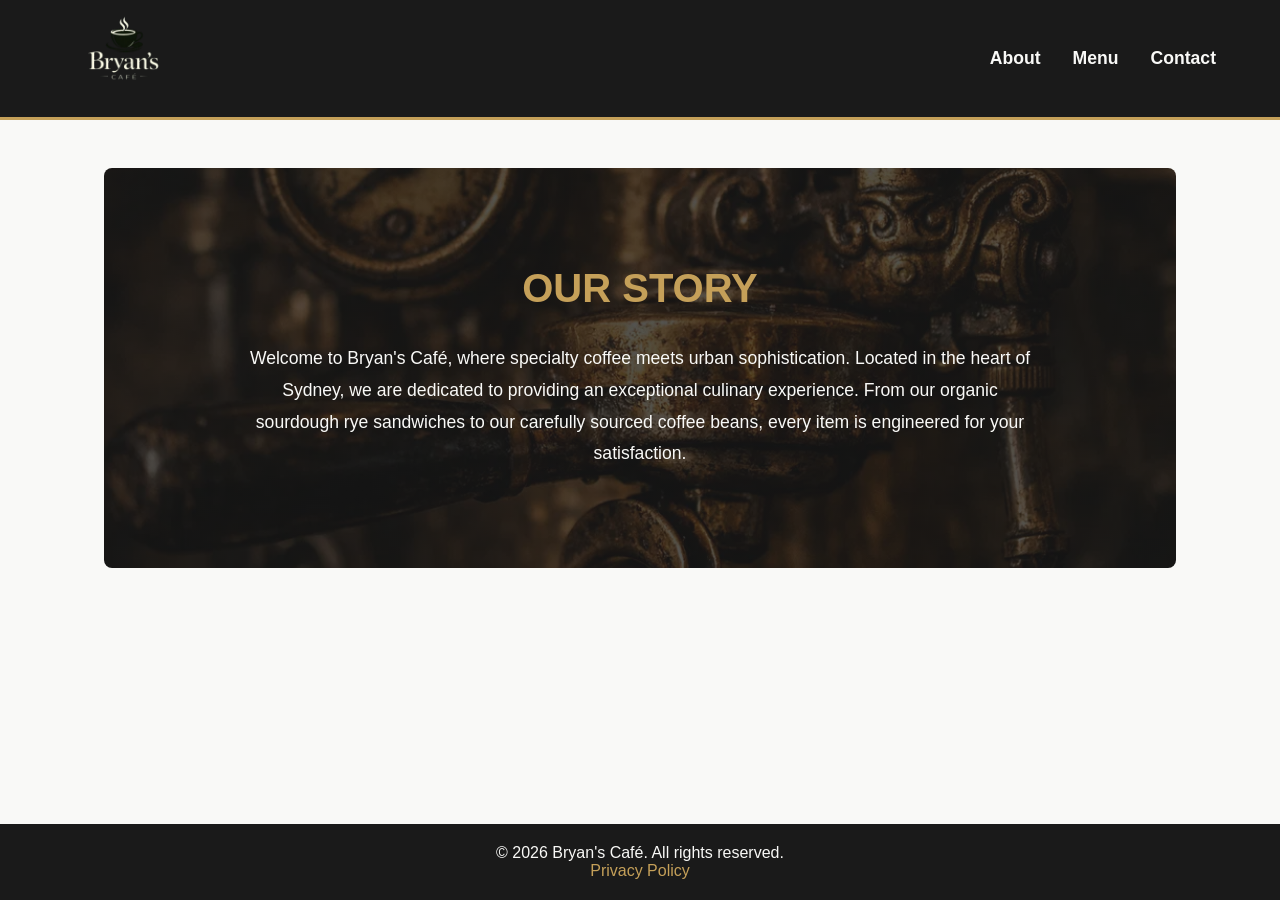
<file: index.html>
<!DOCTYPE html>
<html lang="en">
<head>
    <meta charset="UTF-8">
    <meta name="viewport" content="width=device-width, initial-scale=1.0">
    <title>About | Bryan's Café</title>
    <link rel="stylesheet" href="style.css">
</head>
<body>
    <header>
    <a href="index.html" class="logo">
        <!-- Verifica que el nombre sea logo.png o logo.jpg -->
        <img src="assets/logo.png" alt="Bryan's Café Logo" style="height: 100%; max-height: 120px;">
    </a>
    <nav>
        <ul>
            <li><a href="index.html">About</a></li>
            <li><a href="menu.html">Menu</a></li>
            <li><a href="contact.html">Contact</a></li>
        </ul>
    </nav>
    </header>

    <main>
        <!-- Aquí aplicamos la clase con la imagen de fondo -->
        <div class="hero-about">
            <h1 class="section-title" style="color: var(--bryan-gold);">Our Story</h1>
            <div style="max-width: 800px; margin: 0 auto; line-height: 1.8;">
                <p>Welcome to Bryan's Café, where specialty coffee meets urban sophistication. Located in the heart of Sydney, we are dedicated to providing an exceptional culinary experience. From our organic sourdough rye sandwiches to our carefully sourced coffee beans, every item is engineered for your satisfaction.</p>
            </div>
        </div>
    </main>

    <footer>
        <p>&copy; <span id="current-year"></span> Bryan's Café. All rights reserved.</p>
        <p><a href="privacy.html" target="_blank">Privacy Policy</a></p>
    </footer>
    <script src="app.js"></script>
</body>
</html>
</file>
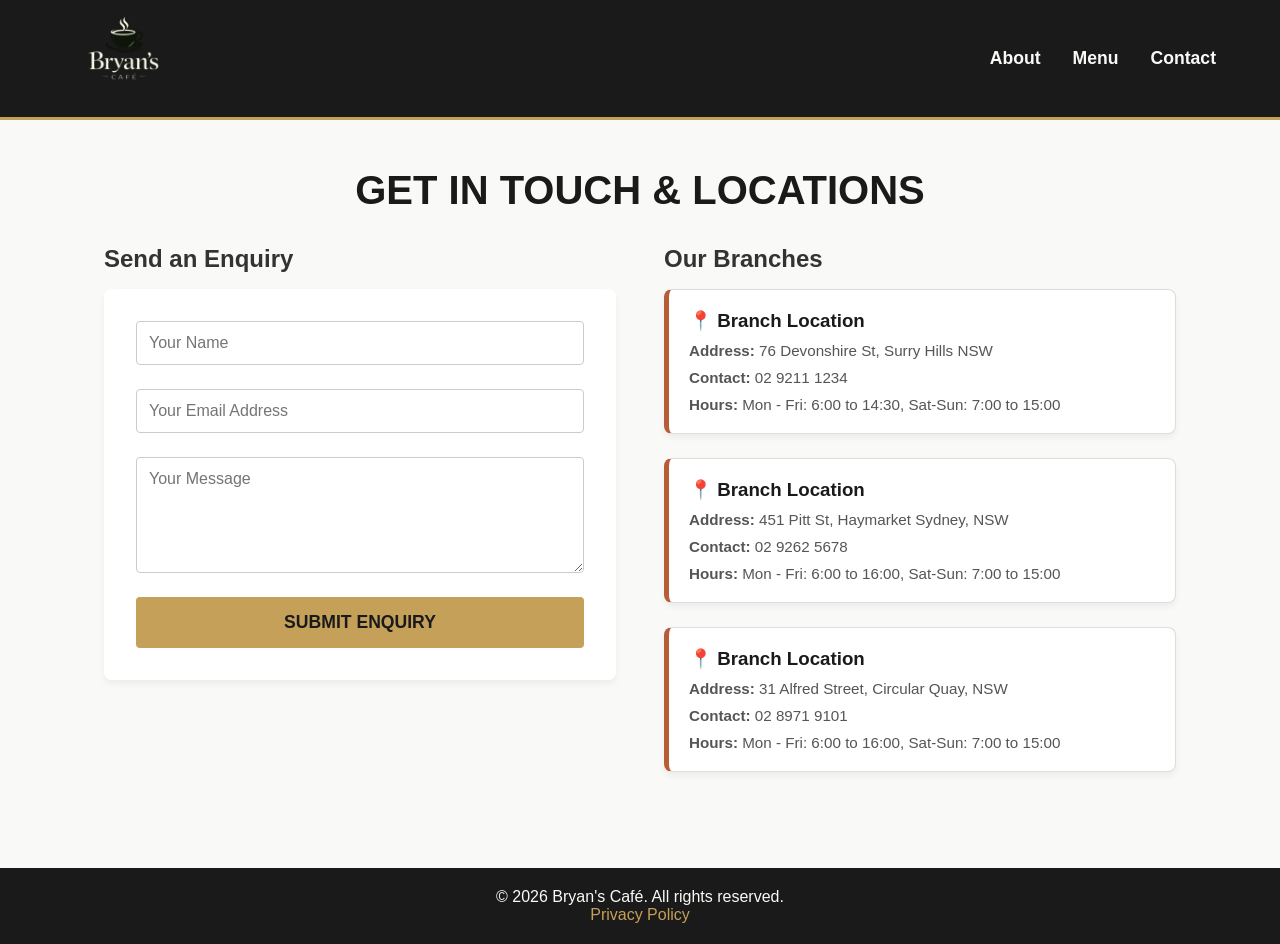
<file: contact.html>
<!DOCTYPE html>
<html lang="en">
<head>
    <meta charset="UTF-8">
    <meta name="viewport" content="width=device-width, initial-scale=1.0">
    <title>Contact | Bryan's Café</title>
    <link rel="stylesheet" href="style.css">
</head>
<body>
    <header>
    <a href="index.html" class="logo">
        <!-- Verifica que el nombre sea logo.png o logo.jpg -->
        <img src="assets/logo.png" alt="Bryan's Café Logo" style="height: 100%; max-height: 120px;">
    </a>
    <nav>
        <ul>
            <li><a href="index.html">About</a></li>
            <li><a href="menu.html">Menu</a></li>
            <li><a href="contact.html">Contact</a></li>
        </ul>
    </nav>
    </header>

    <main>
        <h1 class="section-title">Get in Touch & Locations</h1>
        <div class="contact-wrapper">
            <!-- Formulario a la izquierda -->
            <div>
                <h2 style="margin-bottom: 1rem;">Send an Enquiry</h2>
                <form id="contact-form">
                    <input type="text" id="name" placeholder="Your Name" required>
                    <input type="email" id="email" placeholder="Your Email Address" required>
                    <textarea id="message" rows="5" placeholder="Your Message" required></textarea>
                    <button type="submit">SUBMIT ENQUIRY</button>
                </form>
            </div>
            
            <!-- Sucursales a la derecha -->
            <div>
                <h2 style="margin-bottom: 1rem;">Our Branches</h2>
                <!-- El JS inyectará las sucursales aquí -->
                <div id="dynamic-branches">Loading locations...</div>
            </div>
        </div>
    </main>

    <footer>
        <p>&copy; <span id="current-year"></span> Bryan's Café. All rights reserved.</p>
        <p><a href="privacy.html" target="_blank">Privacy Policy</a></p>
    </footer>
    <script src="app.js"></script>
</body>
</html>
</file>
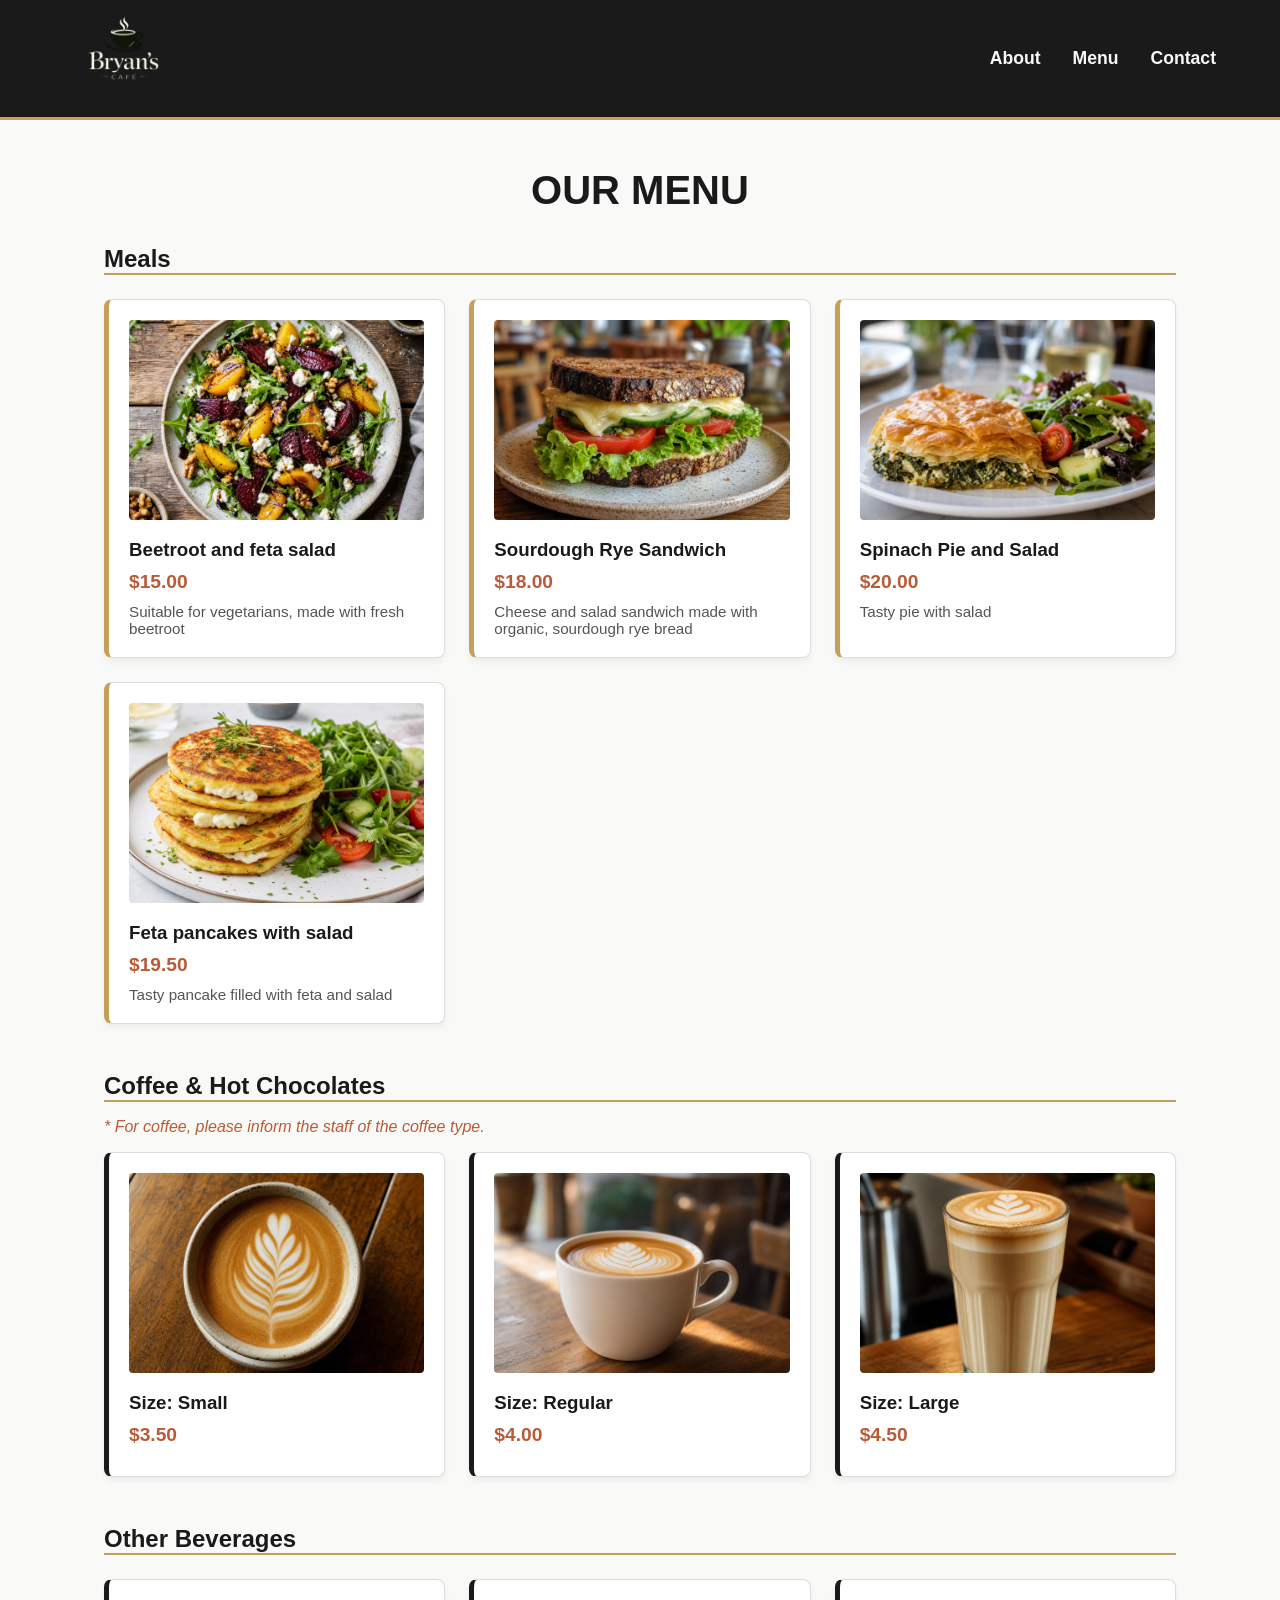
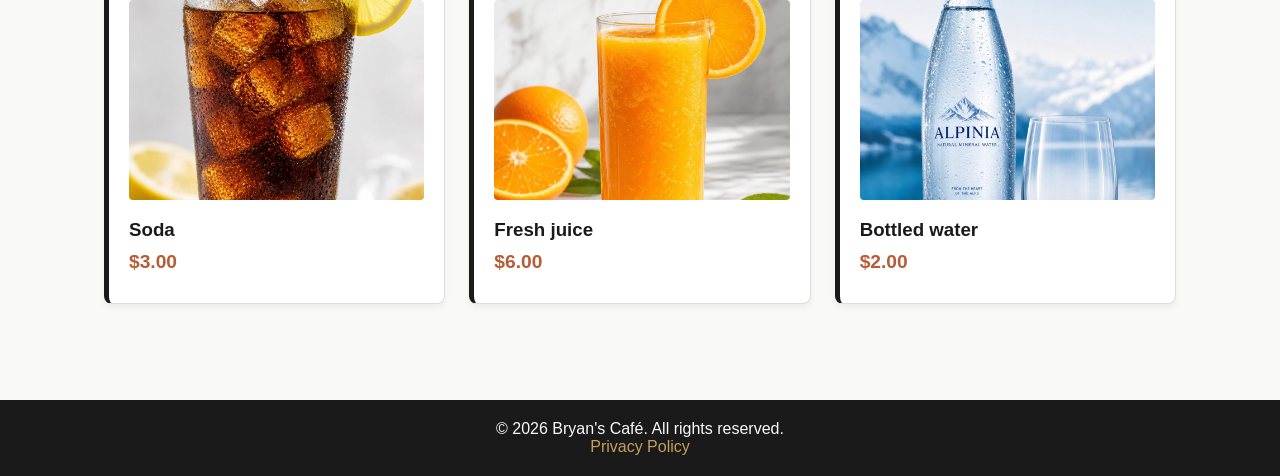
<file: menu.html>
<!DOCTYPE html>
<html lang="en">
<head>
    <meta charset="UTF-8">
    <meta name="viewport" content="width=device-width, initial-scale=1.0">
    <title>Menu | Bryan's Café</title>
    <link rel="stylesheet" href="style.css">
</head>
<body>
    <header>
    <a href="index.html" class="logo">
        <!-- Verifica que el nombre sea logo.png o logo.jpg -->
        <img src="assets/logo.png" alt="Bryan's Café Logo" style="height: 100%; max-height: 120px;">
    </a>
    <nav>
        <ul>
            <li><a href="index.html">About</a></li>
            <li><a href="menu.html">Menu</a></li>
            <li><a href="contact.html">Contact</a></li>
        </ul>
    </nav>
    </header>

    <main>
        <h1 class="section-title">Our Menu</h1>
        <!-- El JS inyectará el contenido del XML aquí -->
        <div id="dynamic-menu">Loading menu data...</div> 
    </main>

    <footer>
        <p>&copy; <span id="current-year"></span> Bryan's Café. All rights reserved.</p>
        <p><a href="privacy.html" target="_blank">Privacy Policy</a></p>
    </footer>
    <script src="app.js"></script>
</body>
</html>
</file>
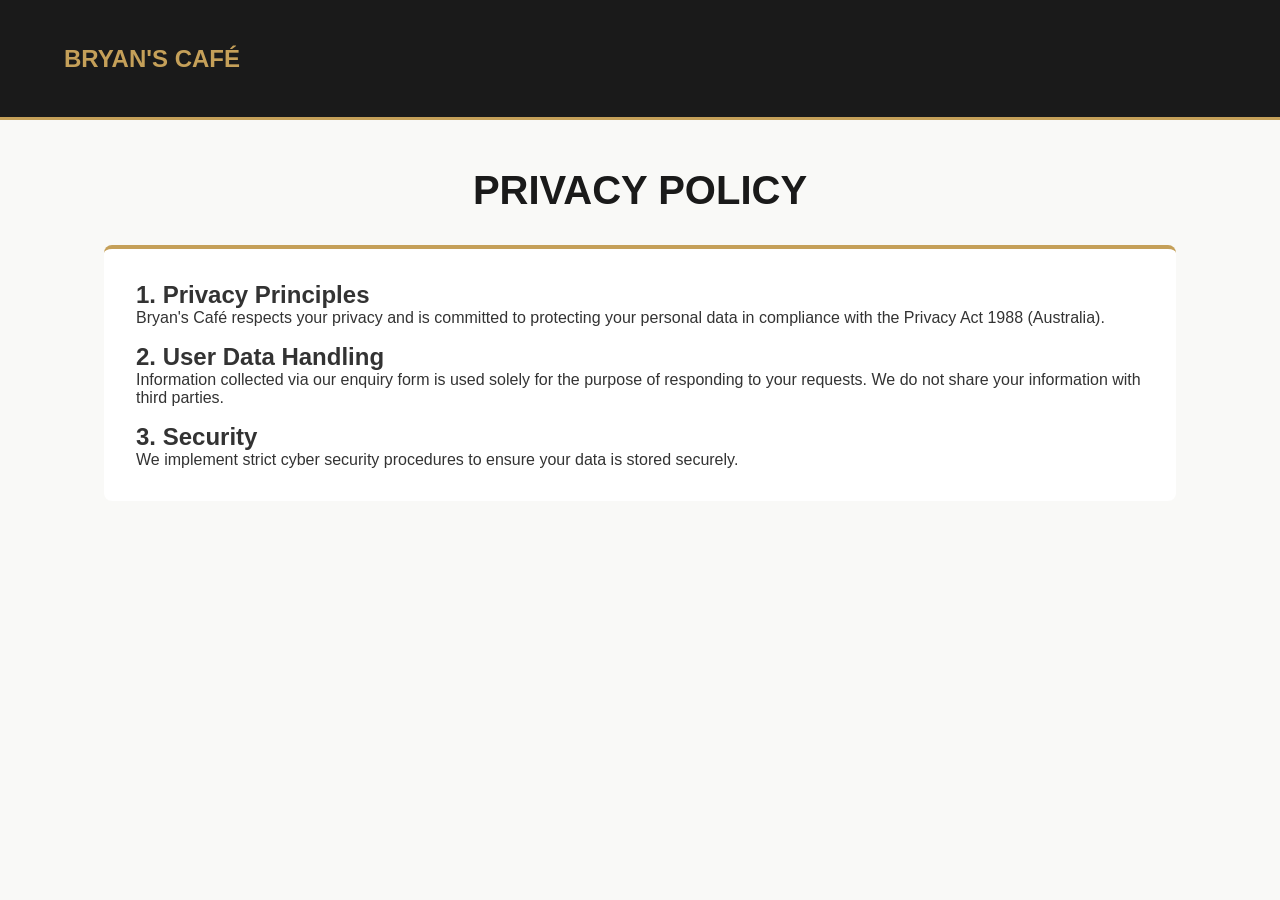
<file: privacy.html>
<!DOCTYPE html>
<html lang="en">
<head>
    <meta charset="UTF-8">
    <meta name="viewport" content="width=device-width, initial-scale=1.0">
    <title>Privacy Policy | Bryan's Café</title>
    <link rel="stylesheet" href="style.css">
</head>
<body>
    <header>
        <a href="index.html" class="logo">Bryan's Café</a>
    </header>

    <main>
        <h1 class="section-title">Privacy Policy</h1>
        <div style="background: #fff; padding: 2rem; border-radius: 8px; border-top: 4px solid var(--bryan-gold);">
            <h2>1. Privacy Principles</h2>
            <p style="margin-bottom: 1rem;">Bryan's Café respects your privacy and is committed to protecting your personal data in compliance with the Privacy Act 1988 (Australia).</p>
            
            <h2>2. User Data Handling</h2>
            <p style="margin-bottom: 1rem;">Information collected via our enquiry form is used solely for the purpose of responding to your requests. We do not share your information with third parties.</p>
            
            <h2>3. Security</h2>
            <p>We implement strict cyber security procedures to ensure your data is stored securely.</p>
        </div>
    </main>
</body>
</html>
</file>
<file: style.css>
:root {
    --bryan-dark: #1a1a1a;
    --bryan-gold: #c5a059;
    --bryan-cream: #f9f9f7;
    --bryan-accent: #b85c38;
}

* {
    margin: 0;
    padding: 0;
    box-sizing: border-box;
    font-family: 'Segoe UI', Tahoma, Geneva, Verdana, sans-serif;
}

body {
    background-color: var(--bryan-cream);
    color: #333;
    display: flex;
    flex-direction: column;
    min-height: 100vh;
}

/* NAVBAR DE 120px (Requerimiento) */
header {
    background-color: var(--bryan-dark);
    height: 120px;
    display: flex;
    justify-content: space-between;
    align-items: center;
    padding: 0 5%;
    border-bottom: 3px solid var(--bryan-gold);
    position: sticky;
    top: 0;
    z-index: 1000;
}

.logo {
    color: var(--bryan-gold);
    font-size: 24px;
    font-weight: bold;
    text-transform: uppercase;
    text-decoration: none;
}

nav ul {
    list-style: none;
    display: flex;
    gap: 2rem;
}

nav a {
    color: var(--bryan-cream);
    text-decoration: none;
    font-weight: 600;
    font-size: 1.1rem;
    transition: color 0.3s;
}

nav a:hover {
    color: var(--bryan-gold);
}

/* SECCIONES Y CONTENEDORES */
main {
    flex: 1;
    padding: 3rem 5%;
    max-width: 1200px;
    margin: 0 auto;
    width: 100%;
}

.section-title {
    color: var(--bryan-dark);
    text-align: center;
    margin-bottom: 2rem;
    font-size: 2.5rem;
    text-transform: uppercase;
}

/* GRID PARA EL MENÚ Y SUCURSALES */
.grid-container {
    display: grid;
    grid-template-columns: repeat(auto-fill, minmax(300px, 1fr));
    gap: 1.5rem;
    margin-bottom: 3rem;
}

.card {
    background: #fff;
    border: 1px solid #ddd;
    border-radius: 8px;
    padding: 20px;
    box-shadow: 0 4px 6px rgba(0,0,0,0.05);
    border-left: 5px solid var(--bryan-gold);
}

.card h3 { color: var(--bryan-dark); margin-bottom: 10px; }
.card .price { color: var(--bryan-accent); font-weight: bold; font-size: 1.2rem; display: block; margin-bottom: 10px; }
.card p { color: #555; font-size: 0.95rem; }

/* ESTILOS PARA FORMULARIO DE CONTACTO */
.contact-wrapper {
    display: grid;
    grid-template-columns: 1fr 1fr;
    gap: 3rem;
}

@media (max-width: 768px) {
    .contact-wrapper { grid-template-columns: 1fr; }
    nav ul { gap: 1rem; }
}

form {
    display: flex;
    flex-direction: column;
    gap: 1.5rem;
    background: #fff;
    padding: 2rem;
    border-radius: 8px;
    box-shadow: 0 4px 6px rgba(0,0,0,0.05);
}

input, textarea {
    padding: 12px;
    border: 1px solid #ccc;
    border-radius: 4px;
    font-size: 1rem;
    width: 100%;
}

button {
    background-color: var(--bryan-gold);
    color: var(--bryan-dark);
    border: none;
    padding: 15px;
    font-size: 1.1rem;
    font-weight: bold;
    cursor: pointer;
    border-radius: 4px;
    transition: background 0.3s;
}

button:hover { background-color: var(--bryan-accent); color: #fff; }

/* FOOTER */
footer {
    background-color: var(--bryan-dark);
    color: var(--bryan-cream);
    text-align: center;
    padding: 20px;
    margin-top: auto;
}

footer a { color: var(--bryan-gold); text-decoration: none; }

/* ESTILOS PARA LAS IMÁGENES DEL MENÚ */
.card-img {
    width: 100%;
    height: 200px;
    object-fit: cover; /* Esto evita que las imágenes se deformen */
    border-radius: 4px;
    margin-bottom: 15px;
}

/* BANNER DE FONDO PARA EL ABOUT (INDEX) */
.hero-about {
    /* Asegúrate de que el archivo se llame cafe-background.jpg exactamente */
    background-image: linear-gradient(rgba(26, 26, 26, 0.75), rgba(26, 26, 26, 0.75)), url('assets/cafe-background.jpg');
    background-size: cover;
    background-position: center;
    background-repeat: no-repeat;
    min-height: 400px; /* Altura mínima para asegurar que se vea */
    color: var(--bryan-cream);
    padding: 6rem 2rem;
    text-align: center;
    border-radius: 8px;
    margin-bottom: 2rem;
    display: flex;
    flex-direction: column;
    justify-content: center;
    align-items: center;
}

.hero-about p {
    color: var(--bryan-cream);
    font-size: 1.1rem;
}
</file>
